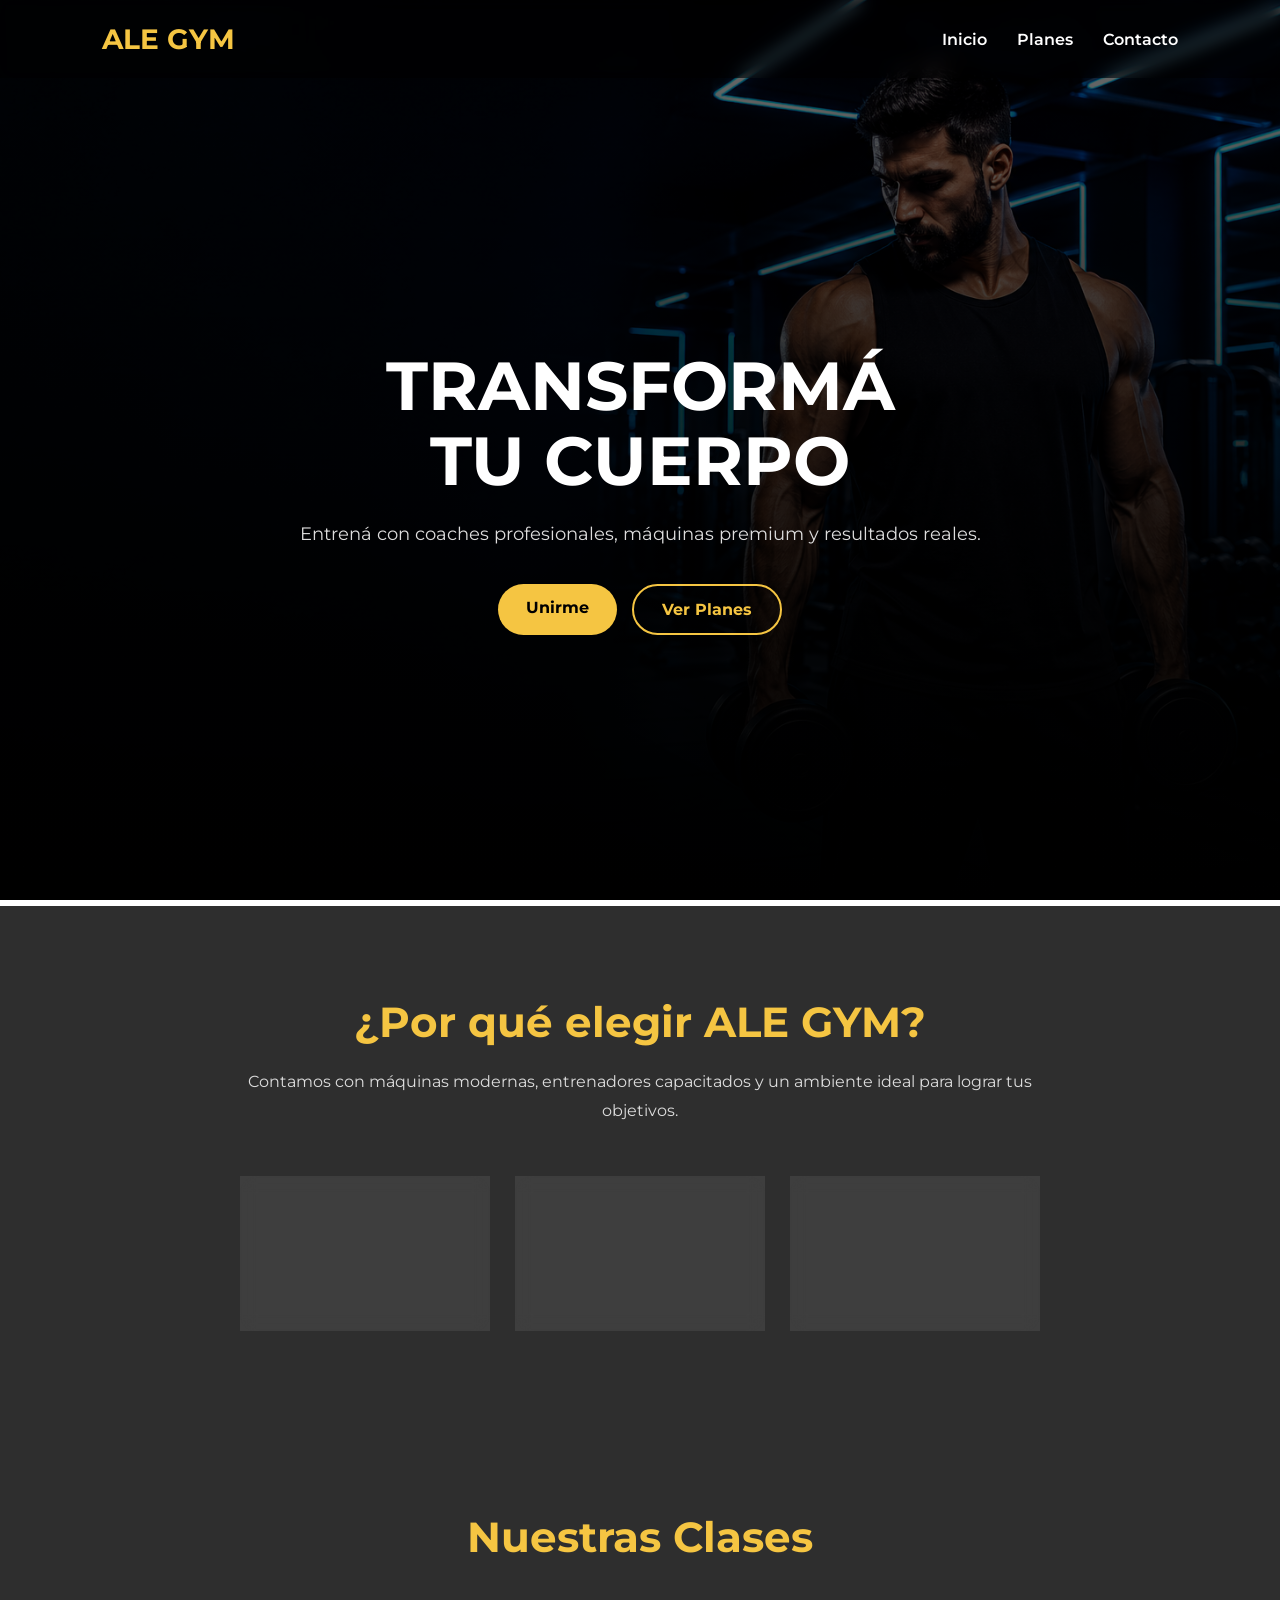
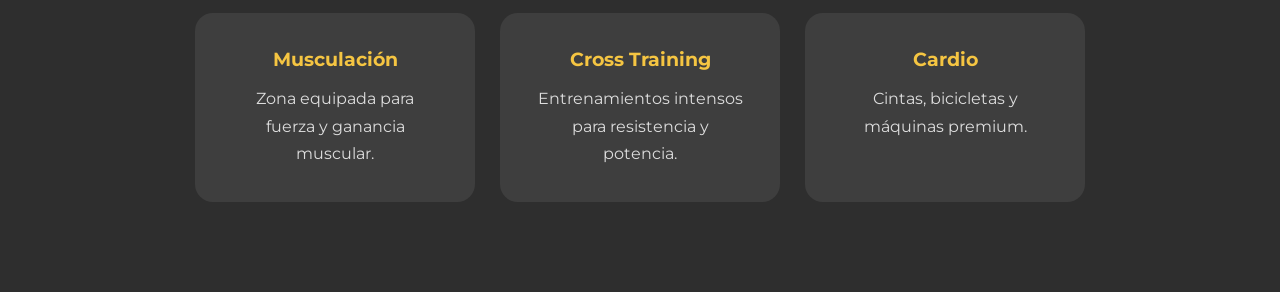
<file: index.html>
<!-- index.html -->
<!DOCTYPE html>
<html lang="es">
<head>
<meta charset="UTF-8">
<meta name="viewport" content="width=device-width, initial-scale=1.0">
<title>ALE GYM</title>

<link href="https://fonts.googleapis.com/css2?family=Montserrat:wght@400;600;700&display=swap" rel="stylesheet">

<style>
/* =========================
RESET
========================= */
*{
  margin:0;
  padding:0;
  box-sizing:border-box;
}

html{
  scroll-behavior:smooth;
}

body{
  font-family:'Montserrat',sans-serif;
  color:white;
  background:
  linear-gradient(to bottom,
  rgba(0,0,0,.55) 0%,
  rgba(0,0,0,.75) 35%,
  rgba(0,0,0,.92) 70%,
  rgba(0,0,0,1) 100%),
  url(manGym.png);

  background-size:cover;
  background-position:center top;
  background-repeat:no-repeat;
  background-attachment:fixed;
}
@media(max-width:768px){

body{
background:
linear-gradient(to bottom,
rgba(0,0,0,.45),
rgba(0,0,0,.55),
rgba(0,0,0,.75)),
url(manGym.png);

background-size:cover;
background-position:65% top;
background-repeat:no-repeat;
background-attachment:scroll;
}

}
/* =========================
NAVBAR
========================= */
.navbar{
  display:flex;
  justify-content:space-between;
  align-items:center;
  padding:22px 8%;
  background:rgba(0,0,0,.45);
  backdrop-filter:blur(8px);
  position:relative;
  z-index:1000;
}

.logo{
  color:#f5c542;
  font-size:28px;
  font-weight:700;
}

.menu{
  display:flex;
  gap:30px;
  list-style:none;
}

.menu a{
  text-decoration:none;
  color:white;
  font-weight:600;
  transition:.3s;
}

.menu a:hover{
  color:#f5c542;
}

/* =========================
HAMBURGER
========================= */
.hamburger{
  display:none;
  flex-direction:column;
  gap:6px;
  cursor:pointer;
}

.hamburger span{
  width:28px;
  height:3px;
  background:white;
  border-radius:10px;
}

/* =========================
HERO
========================= */
.hero{
  min-height:92vh;
  display:flex;
  justify-content:center;
  align-items:center;
  padding:0 8%;
  text-align:center;
}

.hero-text{
  max-width:700px;
}

.hero-text h1{
  font-size:68px;
  line-height:1.1;
  margin-bottom:20px;
}

.hero-text p{
  font-size:18px;
  color:#ddd;
  line-height:1.7;
  margin-bottom:35px;
}

.buttons{
  display:flex;
  justify-content:center;
  gap:15px;
  flex-wrap:wrap;
}

.btn{
  padding:14px 28px;
  border-radius:30px;
  text-decoration:none;
  font-weight:700;
  background:#f5c542;
  color:black;
}

.btn2{
  background:transparent;
  color:#f5c542;
  border:2px solid #f5c542;
}

/* =========================
SECCIONES OSCURAS
========================= */
.about,
.services{
  padding:90px 8%;
  background:rgba(0,0,0,.82);
}

/* =========================
ABOUT
========================= */
.about-box{
  max-width:1200px;
  margin:auto;
}

.about h2{
  text-align:center;
  font-size:42px;
  color:#f5c542;
  margin-bottom:20px;
}

.about-box p{
  text-align:center;
  color:#ddd;
  line-height:1.8;
  max-width:800px;
  margin:auto;
}

.about-cards{
  margin-top:50px;
  display:flex;
  justify-content:center;
  gap:25px;
  flex-wrap:wrap;
}

.card{
  width:250px;
  padding:35px;
  text-align:center;
  border-radius:18px;
  background:rgba(255,255,255,.08);
  backdrop-filter:blur(8px);
}

.card h3{
  font-size:38px;
  color:#f5c542;
  margin-bottom:10px;
}

/* =========================
SERVICIOS
========================= */
.services h2{
  text-align:center;
  font-size:42px;
  color:#f5c542;
  margin-bottom:50px;
}

.service-container{
  max-width:1200px;
  margin:auto;
  display:flex;
  justify-content:center;
  gap:25px;
  flex-wrap:wrap;
}

.service-box{
  width:280px;
  padding:35px;
  border-radius:18px;
  background:rgba(255,255,255,.08);
  text-align:center;
  transition:.3s;
}

.service-box:hover{
  transform:translateY(-8px);
}

.service-box h3{
  color:#f5c542;
  margin-bottom:14px;
}

.service-box p{
  color:#ddd;
  line-height:1.7;
}

/* =========================
ANIMACION
========================= */
.animar{
  opacity:0;
  transform:translateY(35px);
  animation:subir .9s ease forwards;
}

.delay3{
  animation-delay:.3s;
}

@keyframes subir{
  to{
    opacity:1;
    transform:translateY(0);
  }
}

/* =========================
RESPONSIVE
========================= */
@media(max-width:768px){

.hamburger{
  display:flex;
}

.menu{
  position:absolute;
  top:78px;
  left:0;
  width:100%;
  background:rgba(0,0,0,.96);
  backdrop-filter:blur(8px);

  flex-direction:column;
  text-align:center;
  gap:0;

  max-height:0;
  overflow:hidden;
  opacity:0;

  transition:.4s;
}

.menu.active{
  max-height:400px;
  opacity:1;
}

.menu li a{
  display:block;
  padding:18px;
  border-bottom:1px solid rgba(255,255,255,.06);
}

.hero-text h1{
  font-size:42px;
}

.hero-text p{
  font-size:16px;
}

.card,
.service-box{
  width:100%;
}

.about h2,
.services h2{
  font-size:34px;
}

}
/* ANIMACION SUAVE PARA TEXTOS Y CONTENIDO */

.animar{
  opacity: 0;
  transform: translateY(30px);
  animation: aparecer 1s ease forwards;
}

/* retrasos opcionales */
.delay1{ animation-delay: .2s; }
.delay2{ animation-delay: .4s; }
.delay3{ animation-delay: .6s; }

@keyframes aparecer{
  to{
    opacity: 1;
    transform: translateY(0);
  }
}
</style>
</head>

<body>

<header>
<nav class="navbar">

<h2 class="logo">ALE GYM</h2>

<div class="hamburger" id="hamburger">
<span></span>
<span></span>
<span></span>
</div>

<ul class="menu" id="menu">
<li><a href="index.html">Inicio</a></li>
<li><a href="planes.html">Planes</a></li>
<li><a href="contacto.html">Contacto</a></li>
</ul>

</nav>
</header>

<section class="hero">

<div class="hero-text">

<h1 class="animar delay1">TRANSFORMÁ<br>TU CUERPO</h1>

<p class="animar delay2">
Entrená con coaches profesionales, máquinas premium
y resultados reales.
</p>

<div class="buttons animar delay3">
<a href="contacto.html" class="btn">Unirme</a>
<a href="planes.html" class="btn btn2">Ver Planes</a>
</div>

</div>

</section>
<section class="about">
<div class="about-box">

<h2>¿Por qué elegir ALE GYM?</h2>

<p>
Contamos con máquinas modernas, entrenadores capacitados
y un ambiente ideal para lograr tus objetivos.
</p>

<div class="about-cards">

<div class="card">
<h3>+500</h3>
<p>Socios activos</p>
</div>

<div class="card">
<h3>24/7</h3>
<p>Acceso disponible</p>
</div>

<div class="card">
<h3>100%</h3>
<p>Motivación real</p>
</div>

</div>
</div>
</section>

<section class="services">

<h2>Nuestras Clases</h2>

<div class="service-container">

<div class="service-box">
<h3>Musculación</h3>
<p>Zona equipada para fuerza y ganancia muscular.</p>
</div>

<div class="service-box">
<h3>Cross Training</h3>
<p>Entrenamientos intensos para resistencia y potencia.</p>
</div>

<div class="service-box">
<h3>Cardio</h3>
<p>Cintas, bicicletas y máquinas premium.</p>
</div>

</div>

</section>

<script>
const hamburger = document.getElementById("hamburger");
const menu = document.getElementById("menu");

hamburger.addEventListener("click",()=>{
menu.classList.toggle("active");
});
</script>

</body>
</html>
</file>
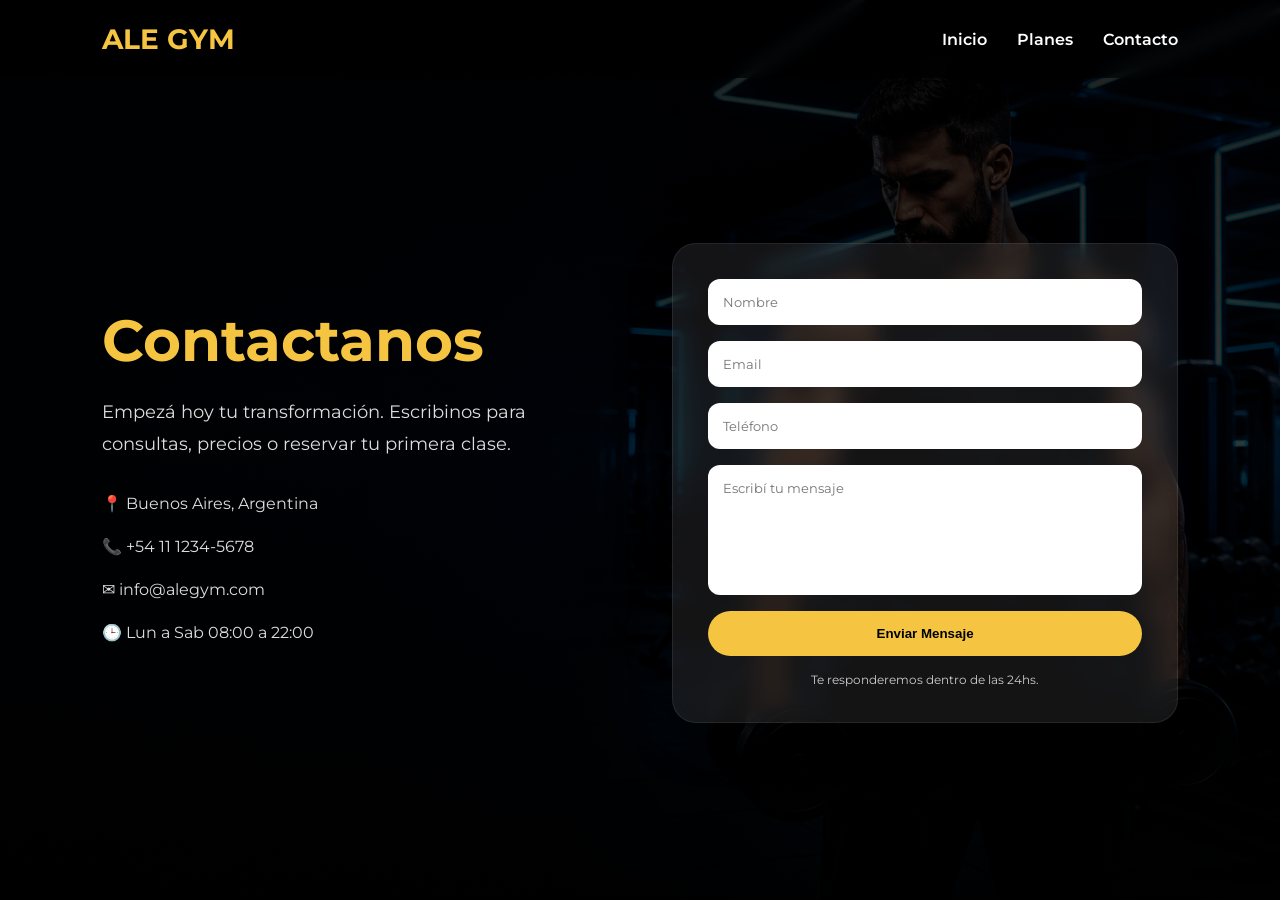
<file: contacto.html>
<!DOCTYPE html>
<html lang="es">
<head>
<meta charset="UTF-8">
<meta name="viewport" content="width=device-width, initial-scale=1.0">
<title>Contacto | ALE GYM</title>

<link href="https://fonts.googleapis.com/css2?family=Montserrat:wght@400;600;700&display=swap" rel="stylesheet">

<style>
/* RESET */
*{
  margin:0;
  padding:0;
  box-sizing:border-box;
}

body{
  font-family:'Montserrat', sans-serif;
  color:white;
  min-height:100vh;

  background:
  linear-gradient(to bottom,
  rgba(0,0,0,.88),
  rgba(0,0,0,.78),
  rgba(0,0,0,.95)),
  url(manGym.png);

  background-size:cover;
  background-position:center;
  background-attachment:fixed;
}

/* NAVBAR */
.navbar{
  display:flex;
  justify-content:space-between;
  align-items:center;
  padding:22px 8%;
  background:rgba(0,0,0,.55);
  backdrop-filter:blur(8px);
  position:relative;
}

.logo{
  color:#f5c542;
  font-size:28px;
  font-weight:700;
}

.menu{
  display:flex;
  gap:30px;
  list-style:none;
}

.menu a{
  color:white;
  text-decoration:none;
  font-weight:600;
  transition:.3s;
}

.menu a:hover{
  color:#f5c542;
}

/* HAMBURGER */
.hamburger{
  display:none;
  flex-direction:column;
  gap:6px;
  cursor:pointer;
}

.hamburger span{
  width:28px;
  height:3px;
  background:white;
  border-radius:10px;
}

/* CONTACTO */
.contacto{
  width:100%;
  max-width:1300px;
  margin:auto;

  min-height:calc(100vh - 90px);

  display:flex;
  align-items:center;
  justify-content:space-between;
  gap:70px;

  padding:70px 8%;
}

/* IZQUIERDA */
.contacto-info{
  width:50%;
}

.contacto-info h1{
  font-size:58px;
  color:#f5c542;
  margin-bottom:20px;
}

.contacto-info p{
  font-size:18px;
  color:#ddd;
  line-height:1.8;
}

.datos{
  margin-top:30px;
}

.datos p{
  margin:14px 0;
  font-size:16px;
}

/* DERECHA */
.form-box{
  width:50%;
  max-width:520px;

  padding:35px;
  border-radius:24px;

  background:rgba(255,255,255,.08);
  border:1px solid rgba(255,255,255,.08);
  backdrop-filter:blur(10px);

  box-shadow:0 20px 40px rgba(0,0,0,.35);
}

form{
  display:flex;
  flex-direction:column;
  gap:16px;
}

input,
textarea{
  width:100%;
  padding:15px;
  border:none;
  outline:none;
  border-radius:12px;
  font-family:'Montserrat', sans-serif;
}

textarea{
  resize:none;
  height:130px;
}

button{
  padding:15px;
  border:none;
  border-radius:30px;
  background:#f5c542;
  color:black;
  font-weight:700;
  cursor:pointer;
  transition:.3s;
}

button:hover{
  transform:translateY(-3px);
}

.mini-texto{
  text-align:center;
  font-size:12px;
  color:#ccc;
}

/* MOBILE */
@media(max-width:900px){

.hamburger{
  display:flex;
}

.menu{
  position:absolute;
  top:80px;
  left:0;
  width:100%;
  background:rgba(0,0,0,.96);

  flex-direction:column;
  text-align:center;

  max-height:0;
  overflow:hidden;

  opacity:0;
  transition:.4s;
}

.menu.active{
  max-height:400px;
  opacity:1;
}

.menu li a{
  display:block;
  padding:18px;
  border-bottom:1px solid rgba(255,255,255,.06);
}

.contacto{
  flex-direction:column;
  gap:40px;
  padding:50px 6%;
}

.contacto-info,
.form-box{
  width:100%;
  max-width:100%;
}

.contacto-info h1{
  font-size:40px;
  text-align:center;
}

.contacto-info p,
.datos{
  text-align:center;
}

}
</style>
</head>

<body>

<header>
<nav class="navbar">

<h2 class="logo">ALE GYM</h2>

<div class="hamburger" id="hamburger">
<span></span>
<span></span>
<span></span>
</div>

<ul class="menu" id="menu">
<li><a href="index.html">Inicio</a></li>
<li><a href="planes.html">Planes</a></li>
<li><a href="contacto.html">Contacto</a></li>
</ul>

</nav>
</header>


<section class="contacto">

  <div class="contacto-info animar delay1">
    <h1>Contactanos</h1>

    <p>
      Empezá hoy tu transformación. Escribinos para consultas,
      precios o reservar tu primera clase.
    </p>

    <div class="datos">
      <p>📍 Buenos Aires, Argentina</p>
      <p>📞 +54 11 1234-5678</p>
      <p>✉ info@alegym.com</p>
      <p>🕒 Lun a Sab 08:00 a 22:00</p>
    </div>
  </div>


  <div class="form-box animar delay2">

    <form action="https://formspree.io/f/xjgjzroq" method="POST">

      <input type="text" name="nombre" placeholder="Nombre" required>

      <input type="email" name="email" placeholder="Email" required>

      <input type="text" name="telefono" placeholder="Teléfono">

      <textarea name="mensaje" placeholder="Escribí tu mensaje" required></textarea>

      <button type="submit">Enviar Mensaje</button>

      <p class="mini-texto">Te responderemos dentro de las 24hs.</p>

    </form>

  </div>

</section>


<script>
const hamburger = document.getElementById("hamburger");
const menu = document.getElementById("menu");

hamburger.addEventListener("click", () => {
menu.classList.toggle("active");
});
</script>
<style>/* MENU MOBILE QUE TE FALTA EN style.css */

.hamburger{
display:none;
flex-direction:column;
gap:6px;
cursor:pointer;
z-index:1001;
}

.hamburger span{
width:28px;
height:3px;
background:white;
border-radius:10px;
}

/* MOBILE */
@media(max-width:768px){

.hamburger{
display:flex;
}

.menu{
position:absolute;
top:80px;
left:0;
width:100%;

background:rgba(0,0,0,.96);
backdrop-filter:blur(8px);

flex-direction:column;
text-align:center;
gap:0;

max-height:0;
overflow:hidden;
opacity:0;

transition:.4s ease;
}

.menu.active{
max-height:400px;
opacity:1;
}

.menu li a{
display:block;
padding:18px;
border-bottom:1px solid rgba(255,255,255,.06);
}

}
/* ANIMACION SUAVE PARA TEXTOS Y CONTENIDO */

.animar{
  opacity: 0;
  transform: translateY(30px);
  animation: aparecer 1s ease forwards;
}

/* retrasos opcionales */
.delay1{ animation-delay: .2s; }
.delay2{ animation-delay: .4s; }
.delay3{ animation-delay: .6s; }

@keyframes aparecer{
  to{
    opacity: 1;
    transform: translateY(0);
  }
}
/* NAVBAR POR ENCIMA */
.navbar{
  position: relative;
  z-index: 9999;
}

/* MENU HAMBURGUESA ARRIBA DE TODO */
.menu{
  z-index: 9998;
}

/* CONTENIDO ABAJO */
.planes{
  position: relative;
  z-index: 1;
}</style>
</body>
</html>
</file>
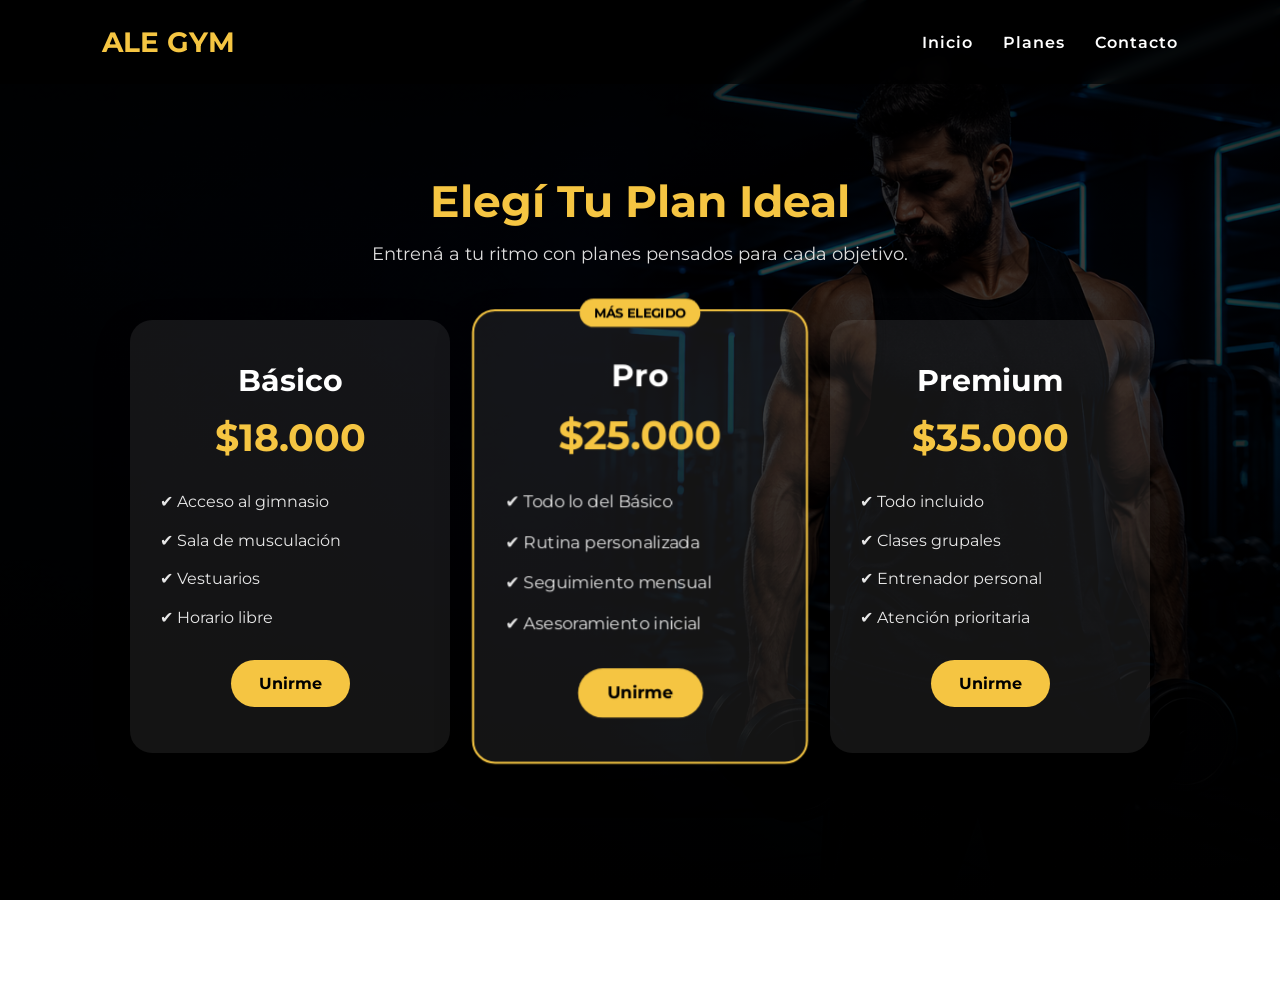
<file: planes.html>
<!DOCTYPE html>
<html lang="en">
<head>
    <meta charset="UTF-8">
    <meta name="viewport" content="width=device-width, initial-scale=1.0">
    <title>Document</title>
    <link rel="stylesheet" href="style.css">
    <link href="https://fonts.googleapis.com/css2?family=Montserrat:wght@400;600;700&display=swap" rel="stylesheet">
</head>
<body>
   <header>
  <nav class="navbar">

    <h2 class="logo">ALE GYM</h2>

    <div class="hamburger" id="hamburger">
      <span></span>
      <span></span>
      <span></span>
    </div>

    <ul class="menu" id="menu">
      <li><a href="index.html">Inicio</a></li>
      <li><a href="planes.html">Planes</a></li>
      <li><a href="contacto.html">Contacto</a></li>
    </ul>

  </nav>
</header>
    <!-- SECCION PLANES -->

<section class="planes">

<div class="animar delay1">

<h2>Elegí Tu Plan Ideal</h2>

<p class="subtitulo">
Entrená a tu ritmo con planes pensados para cada objetivo.
</p>

<div class="planes-container">

<div class="plan-card">
<h3>Básico</h3>
<span class="precio">$18.000</span>

<ul>
<li>✔ Acceso al gimnasio</li>
<li>✔ Sala de musculación</li>
<li>✔ Vestuarios</li>
<li>✔ Horario libre</li>
</ul>

<a href="#" class="btn-plan">Unirme</a>
</div>

<div class="plan-card destacado">
<span class="popular">MÁS ELEGIDO</span>

<h3>Pro</h3>
<span class="precio">$25.000</span>

<ul>
<li>✔ Todo lo del Básico</li>
<li>✔ Rutina personalizada</li>
<li>✔ Seguimiento mensual</li>
<li>✔ Asesoramiento inicial</li>
</ul>

<a href="#" class="btn-plan">Unirme</a>
</div>

<div class="plan-card">
<h3>Premium</h3>
<span class="precio">$35.000</span>

<ul>
<li>✔ Todo incluido</li>
<li>✔ Clases grupales</li>
<li>✔ Entrenador personal</li>
<li>✔ Atención prioritaria</li>
</ul>

<a href="#" class="btn-plan">Unirme</a>
</div>

</div>
</div>

</section>
<script>
document.addEventListener("DOMContentLoaded", function () {

const hamburger = document.getElementById("hamburger");
const menu = document.getElementById("menu");

hamburger.addEventListener("click", function () {
  menu.classList.toggle("active");
});

});
</script>
<style>/* MENU MOBILE QUE TE FALTA EN style.css */

.hamburger{
display:none;
flex-direction:column;
gap:6px;
cursor:pointer;
z-index:1001;
}

.hamburger span{
width:28px;
height:3px;
background:white;
border-radius:10px;
}

/* MOBILE */
@media(max-width:768px){

.hamburger{
display:flex;
}

.menu{
position:absolute;
top:80px;
left:0;
width:100%;

background:rgba(0,0,0,.96);
backdrop-filter:blur(8px);

flex-direction:column;
text-align:center;
gap:0;

max-height:0;
overflow:hidden;
opacity:0;

transition:.4s ease;
}

.menu.active{
max-height:400px;
opacity:1;
}

.menu li a{
display:block;
padding:18px;
border-bottom:1px solid rgba(255,255,255,.06);
}

}
/* ANIMACION SUAVE PARA TEXTOS Y CONTENIDO */

.animar{
  opacity: 0;
  transform: translateY(30px);
  animation: aparecer 1s ease forwards;
}

/* retrasos opcionales */
.delay1{ animation-delay: .2s; }
.delay2{ animation-delay: .4s; }
.delay3{ animation-delay: .6s; }

@keyframes aparecer{
  to{
    opacity: 1;
    transform: translateY(0);
  }
}
/* NAVBAR POR ENCIMA */
.navbar{
  position: relative;
  z-index: 9999;
}

/* MENU HAMBURGUESA ARRIBA DE TODO */
.menu{
  z-index: 9998;
}

/* CONTENIDO ABAJO */
.planes{
  position: relative;
  z-index: 1;
}</style>
</body>
</html>
</file>
<file: style.css>
/* ===================================================
RESET
=================================================== */
*{
  margin:0;
  padding:0;
  box-sizing:border-box;
}

body{
  font-family:'Montserrat', sans-serif;
  color:white;

  background:
  linear-gradient(to bottom,
  rgba(0,0,0,.90) 0%,
  rgba(0,0,0,.75) 25%,
  rgba(0,0,0,.85) 55%,
  rgba(0,0,0,1) 100%),
  url(manGym.png);

  background-size:cover;
  background-position:center top;
  background-repeat:no-repeat;
  background-attachment:fixed;
}

/* ===================================================
NAVBAR
=================================================== */
.navbar{
  display:flex;
  justify-content:space-between;
  align-items:center;
  padding:25px 8%;
  background:rgba(0,0,0,.55);
  backdrop-filter:blur(6px);
  position:relative;
}

.logo{
  color:#f5c542;
  font-size:28px;
  font-weight:700;
}

.menu{
  display:flex;
  gap:30px;
  list-style:none;
}

.menu a{
  color:white;
  text-decoration:none;
  font-weight:600;
  letter-spacing:1px;
  transition:.3s;
}

.menu a:hover{
  color:#f5c542;
}

/* ===================================================
HAMBURGER
=================================================== */
.hamburger{
  display:none;
  flex-direction:column;
  gap:6px;
  cursor:pointer;
}

.hamburger span{
  width:28px;
  height:3px;
  background:white;
  border-radius:10px;
}

/* ===================================================
HERO
=================================================== */
.hero{
  min-height:90vh;
  display:flex;
  align-items:center;
  padding:0 8%;
}

.hero-text{
  max-width:520px;
}

.hero-text h1{
  font-size:65px;
  line-height:1.1;
  margin-bottom:20px;
}

.hero-text p{
  color:#ddd;
  font-size:18px;
  line-height:1.7;
  margin-bottom:30px;
}

.buttons{
  display:flex;
  gap:15px;
  flex-wrap:wrap;
}

.btn{
  display:inline-block;
  padding:14px 28px;
  border-radius:30px;
  text-decoration:none;
  font-weight:700;
  transition:.3s;
}

.btn{
  background:#f5c542;
  color:black;
}

.btn:hover{
  transform:translateY(-3px);
}

.btn2{
  background:transparent;
  color:#f5c542;
  border:2px solid #f5c542;
}

/* ===================================================
ABOUT
=================================================== */
.about{
  padding:80px 8%;
  background:linear-gradient(to top, rgba(0,0,0,.92), rgba(0,0,0,.75));
}

.about-box h2{
  font-size:40px;
  color:#f5c542;
  margin-bottom:20px;
}

.about-box p{
  max-width:700px;
  color:#ddd;
  line-height:1.8;
  margin-bottom:40px;
}

.about-cards{
  display:flex;
  gap:20px;
  flex-wrap:wrap;
}

.card{
  min-width:200px;
  padding:30px;
  border-radius:18px;
  background:rgba(255,255,255,.08);
  backdrop-filter:blur(6px);
}

.card h3{
  font-size:35px;
  color:#f5c542;
  margin-bottom:10px;
}

/* ===================================================
SERVICES
=================================================== */
.services{
  padding:80px 8%;
  text-align:center;
  background:linear-gradient(to bottom, rgba(0,0,0,.92), rgba(0,0,0,1));
}

.services h2{
  font-size:40px;
  color:#f5c542;
  margin-bottom:50px;
}

.service-container{
  display:flex;
  justify-content:center;
  gap:25px;
  flex-wrap:wrap;
}

.service-box{
  width:280px;
  padding:30px;
  border-radius:18px;
  background:rgba(255,255,255,.07);
  backdrop-filter:blur(5px);
  transition:.3s;
}

.service-box:hover{
  transform:translateY(-10px);
}

.service-box h3{
  color:#f5c542;
  margin-bottom:15px;
}

.service-box p{
  color:#ddd;
  line-height:1.7;
}

/* ===================================================
ANIMACION
=================================================== */
.animar{
  opacity:0;
  transform:translateY(35px);
  animation:subirSuave .9s ease forwards;
}

.delay1{animation-delay:.2s;}
.delay2{animation-delay:.4s;}
.delay3{animation-delay:.6s;}

@keyframes subirSuave{
  to{
    opacity:1;
    transform:translateY(0);
  }
}

/* ===================================================
RESPONSIVE
=================================================== */
@media(max-width:768px){

.hamburger{
  display:flex;
}

.menu{
  position:absolute;
  top:80px;
  left:0;
  width:100%;
  background:rgba(0,0,0,.95);
  backdrop-filter:blur(8px);

  flex-direction:column;
  text-align:center;
  gap:0;

  max-height:0;
  overflow:hidden;

  opacity:0;
  transform:translateY(-15px);

  transition:
  max-height .55s ease,
  opacity .45s ease,
  transform .45s ease;
}

.menu.active{
  max-height:400px;
  opacity:1;
  transform:translateY(0);
}

.menu li a{
  display:block;
  padding:18px;
  border-bottom:1px solid rgba(255,255,255,.06);
}

.hero{
  justify-content:center;
  text-align:center;
  padding:60px 6%;
}

.hero-text h1{
  font-size:42px;
}

.hero-text p{
  font-size:16px;
}

.buttons{
  justify-content:center;
}

.about,
.services{
  padding:60px 6%;
}

.about-box h2,
.services h2{
  font-size:32px;
}

.card,
.service-box{
  width:100%;
}

}/* ===================================================
RESET
=================================================== */
*{
  margin:0;
  padding:0;
  box-sizing:border-box;
}

body{
  font-family:'Montserrat', sans-serif;
  color:white;

  background:
  linear-gradient(to bottom,
  rgba(0,0,0,.90) 0%,
  rgba(0,0,0,.78) 25%,
  rgba(0,0,0,.88) 55%,
  rgba(0,0,0,1) 100%),
  url(manGym.png);

  background-size:cover;
  background-position:center top;
  background-repeat:no-repeat;
  background-attachment:fixed;
}

/* ===================================================
NAVBAR
=================================================== */
.navbar{
  display:flex;
  justify-content:space-between;
  align-items:center;
  padding:25px 8%;
  background:rgba(0,0,0,.55);
  backdrop-filter:blur(6px);
  position:relative;
}

.logo{
  color:#f5c542;
  font-size:28px;
  font-weight:700;
}

.menu{
  display:flex;
  gap:30px;
  list-style:none;
}

.menu a{
  color:white;
  text-decoration:none;
  font-weight:600;
  letter-spacing:1px;
  transition:.3s;
}

.menu a:hover{
  color:#f5c542;
}

/* ===================================================
HAMBURGER
=================================================== */
.hamburger{
  display:none;
  flex-direction:column;
  gap:6px;
  cursor:pointer;
}

.hamburger span{
  width:28px;
  height:3px;
  background:white;
  border-radius:10px;
}

/* ===================================================
PLANES
=================================================== */
.planes{
  min-height:100vh;
  padding:90px 8%;
  text-align:center;
}

.planes h2{
  font-size:44px;
  color:#f5c542;
  margin-bottom:15px;
}

.subtitulo{
  color:#ddd;
  font-size:18px;
  margin-bottom:55px;
}

.planes-container{
  display:flex;
  justify-content:center;
  gap:30px;
  flex-wrap:wrap;
}

.plan-card{
  width:320px;
  padding:42px 30px;
  border-radius:22px;
  background:rgba(255,255,255,.08);
  backdrop-filter:blur(8px);
  position:relative;
  transition:.3s;
  box-shadow:0 15px 35px rgba(0,0,0,.25);
}

.plan-card:hover{
  transform:translateY(-10px);
}

.plan-card h3{
  font-size:30px;
  margin-bottom:15px;
}

.precio{
  display:block;
  font-size:38px;
  color:#f5c542;
  font-weight:700;
  margin-bottom:28px;
}

.plan-card ul{
  list-style:none;
  text-align:left;
  margin-bottom:30px;
}

.plan-card ul li{
  margin:13px 0;
  color:#e7e7e7;
  line-height:1.6;
}

.btn-plan{
  display:inline-block;
  padding:14px 28px;
  background:#f5c542;
  color:black;
  text-decoration:none;
  border-radius:30px;
  font-weight:700;
  transition:.3s;
}

.btn-plan:hover{
  transform:translateY(-3px);
}

.destacado{
  border:2px solid #f5c542;
  transform:scale(1.05);
}

.destacado:hover{
  transform:scale(1.05) translateY(-10px);
}

.popular{
  position:absolute;
  top:-12px;
  left:50%;
  transform:translateX(-50%);
  background:#f5c542;
  color:black;
  padding:6px 14px;
  border-radius:20px;
  font-size:12px;
  font-weight:700;
}

/* ===================================================
RESPONSIVE
=================================================== */
@media(max-width:768px){

.hamburger{
  display:flex;
}

.menu{
  position:absolute;
  top:80px;
  left:0;
  width:100%;
  background:rgba(0,0,0,.95);
  backdrop-filter:blur(8px);

  flex-direction:column;
  text-align:center;
  gap:0;

  max-height:0;
  overflow:hidden;

  opacity:0;
  transform:translateY(-15px);

  transition:
  max-height .55s ease,
  opacity .45s ease,
  transform .45s ease;
}

.menu.active{
  max-height:400px;
  opacity:1;
  transform:translateY(0);
}

.menu li a{
  display:block;
  padding:18px;
  border-bottom:1px solid rgba(255,255,255,.06);
}

.planes{
  padding:60px 6%;
}

.planes h2{
  font-size:34px;
}

.subtitulo{
  font-size:16px;
  margin-bottom:40px;
}

.plan-card{
  width:100%;
  max-width:420px;
}

.destacado{
  transform:none;
}

.destacado:hover{
  transform:translateY(-10px);
}

}
/* ===================================================
RESET
=================================================== */
*{
  margin:0;
  padding:0;
  box-sizing:border-box;
}

body{
  font-family:'Montserrat', sans-serif;
  color:white;

  background:
  linear-gradient(to bottom,
  rgba(0,0,0,.90) 0%,
  rgba(0,0,0,.75) 25%,
  rgba(0,0,0,.85) 55%,
  rgba(0,0,0,1) 100%),
  url(manGym.png);

  background-size:cover;
  background-position:center top;
  background-repeat:no-repeat;
  background-attachment:fixed;
}

/* ===================================================
NAVBAR
=================================================== */
.navbar{
  display:flex;
  justify-content:space-between;
  align-items:center;
  padding:25px 8%;
  background:rgba(0,0,0,.55);
  backdrop-filter:blur(6px);
  position:relative;
}

.logo{
  color:#f5c542;
  font-size:28px;
  font-weight:700;
}

.menu{
  display:flex;
  gap:30px;
  list-style:none;
}

.menu a{
  color:white;
  text-decoration:none;
  font-weight:600;
  letter-spacing:1px;
  transition:.3s;
}

.menu a:hover{
  color:#f5c542;
}

/* ===================================================
HAMBURGER
=================================================== */
.hamburger{
  display:none;
  flex-direction:column;
  gap:6px;
  cursor:pointer;
}

.hamburger span{
  width:28px;
  height:3px;
  background:white;
  border-radius:10px;
}
</file>
